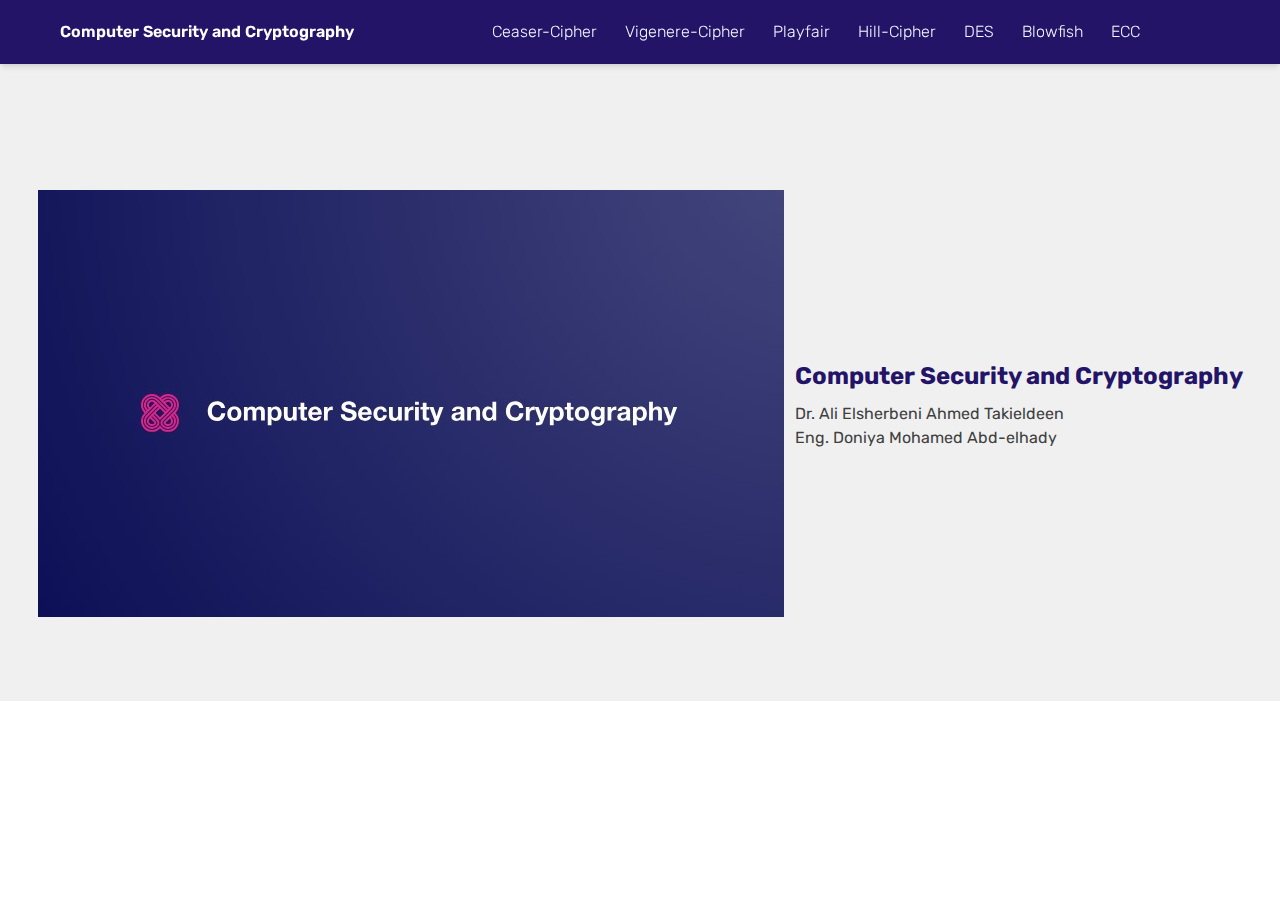
<file: index.html>
<!DOCTYPE html>
<html lang="en">
<head>
    <meta charset="UTF-8">
    <meta name="viewport" content="width=device-width, initial-scale=1.0">
    <title>Computer Security and Cryptography</title>
    <link rel="icon" type="image/png" href="./WhatsApp Image 2023-12-21 at 14.41.26_11beeaa2.jpg"/> 
    <link rel="stylesheet" href="./index.css">
    <script src="https://code.jquery.com/jquery-3.6.4.min.js"></script>
</head>
<body>
    <header class="header" id="header">
        <nav class="navbar container">
           <a href="./index.html" class="brand">Computer Security and Cryptography</a>
           <div class="burger" id="burger">
              <span class="burger-line"></span>
              <span class="burger-line"></span>
              <span class="burger-line"></span>
           </div>
           <span class="overlay"></span>
           <div class="menu" id="menu">
              <ul class="menu-inner">
                 <li class="menu-item"><a class="menu-link" href="./Caesar Cipher/CaesarCipher.html">Ceaser-Cipher</a></li>
                 <li class="menu-item"><a class="menu-link" href="https://vigenere-cipher-visualized.surge.sh/">Vigenere-Cipher</a></li>
                 <li class="menu-item"><a class="menu-link" href="./Playfair/index.html">Playfair</a></li>
                 <li class="menu-item"><a class="menu-link" href="./Hill-Cipher/index.html">Hill-Cipher</a></li>
                 <li class="menu-item"><a class="menu-link" href="./DES/DES.html">DES</a></li>
                 <li class="menu-item"><a class="menu-link" href="./BlowFish/blowfish.html">Blowfish</a></li>
                 <li class="menu-item"><a class="menu-link" href="./ECC/index.html">ECC</a></li>
              </ul>
           </div>
           <span><i class="bx bx-search search-toggle"></i></span>
           <div class="search-block">
              <form class="search-form">
                 <span><i class="bx bx-arrow-back search-cancel"></i></span>
                 <input type="search" name="search" class="search-input" placeholder="Search here...">
              </form>
           </div>
        </nav>
     </header>

     <!-- New section after the header -->
     <section class="content-section">
        <img src="./WhatsApp Image 2023-12-21 at 14.41.26_11beeaa2.jpg" alt="Your Image" class="section-image">
        <div class="section-text">
            <h2>Computer Security and Cryptography</h2>
            <p>Dr. Ali Elsherbeni Ahmed Takieldeen</p>
            <p>Eng. Doniya Mohamed Abd-elhady</p>
        </div>
    </section>

     
    <script src="./script.js"></script>
</body>
</html>
</file>
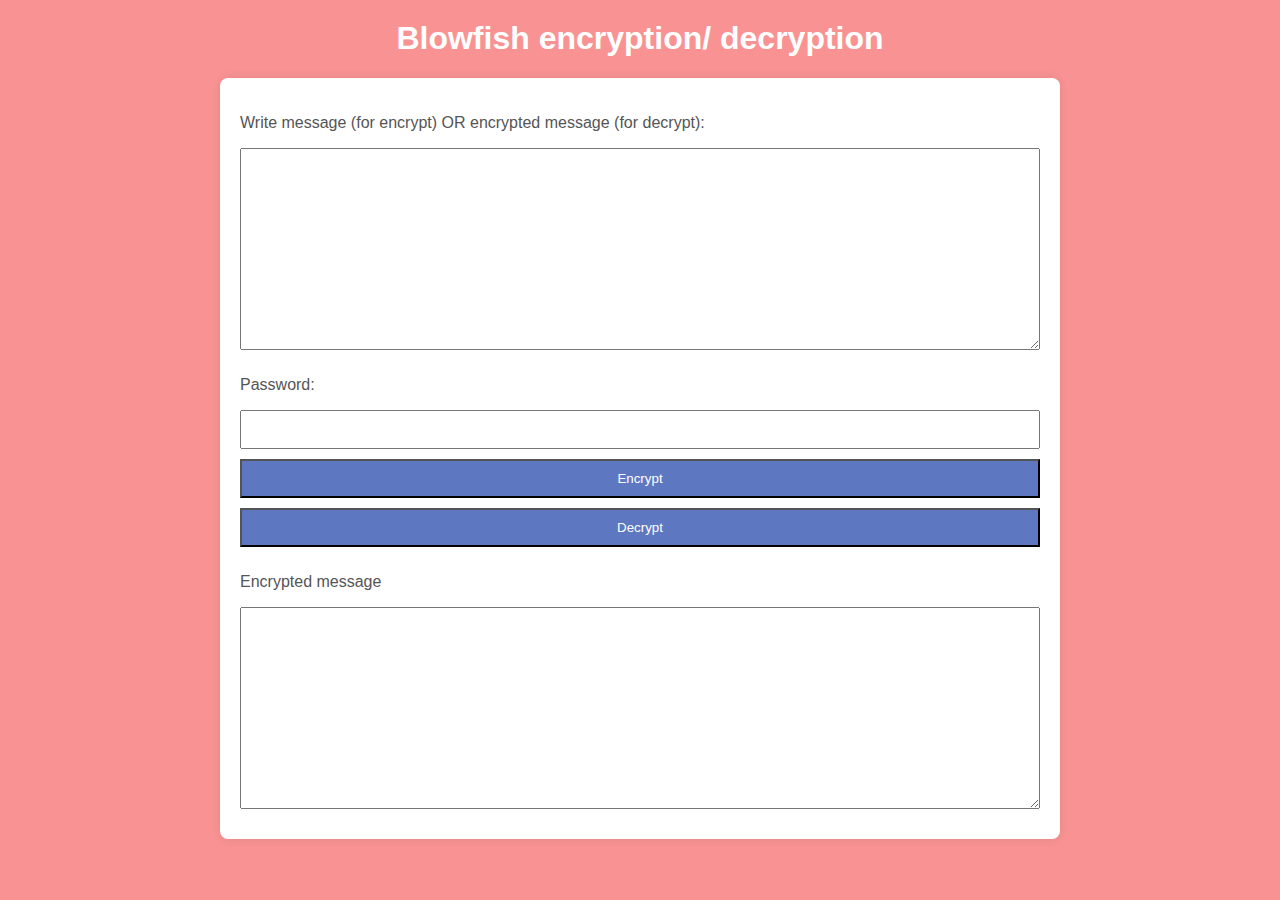
<file: BlowFish/index.html>
<html>
<head>
  <title>blowfish</title>
  <meta http-equiv="content-type" content="text/html; charset=utf-8" />
  <link rel="stylesheet" href="./style.css">
  <link rel="icon" type="image/png" href="./256px-orange_blue_symmetric_cryptography_en.svg.png"/> 
  <script type="text/javascript" src="http://yandex.st/jquery/1.4.2/jquery.min.js"></script>
  <script type="text/javascript" src="./blowfish.js"></script>
</head>
<body>
  <h1>Blowfish encryption/ decryption</h1>
  <form>
    <p>Write message (for encrypt) OR encrypted message (for decrypt):</p>
    <textarea name="text" rows="12" cols="70"></textarea><br/>
    <p>Password:</p>
    <input type="text" name="password" size="56" /><br/>
    <input type="submit" name="encrypt" value="Encrypt">
    <input type="submit" name="decrypt" value="Decrypt"><br/>
    
    <p>Encrypted message</p>
    <textarea name="result" rows="12" cols="70"></textarea>
  </form>

  <script type="text/javascript">
    $(function() {
      $('input[name=encrypt]').submit(function(event) {
        event.preventDefault();
      });

      $('input[name=encrypt]').click(function(event) {
        try {
          var key = $('input[name=password]').val();
          var text = $('textarea[name=text]').val();

          var bf = new Blowfish(key);

          var res = bf.encrypt(text);


          res = bf.base64Encode(res);
          $('textarea[name=result]').val(res);
        } catch(ex) {
          if (window.console && console.log) {
            console.log(ex)
          }
        }

        return false;
      });
      $('input[name=decrypt]').click(function() {
        try {
          var key = $('input[name=password]').val();
          var text = $('textarea[name=text]').val();

          var bf = new Blowfish(key);

          text = bf.base64Decode(text);

          var res = bf.decrypt(text);
          res = bf.trimZeros(res);

          $('textarea[name=result]').val(res);
        } catch(ex) {
          if (window.console && console.log) {
            console.log(ex)
          }
        }

        return false;
      });
    });
  </script>

</body>
</html>
</file>
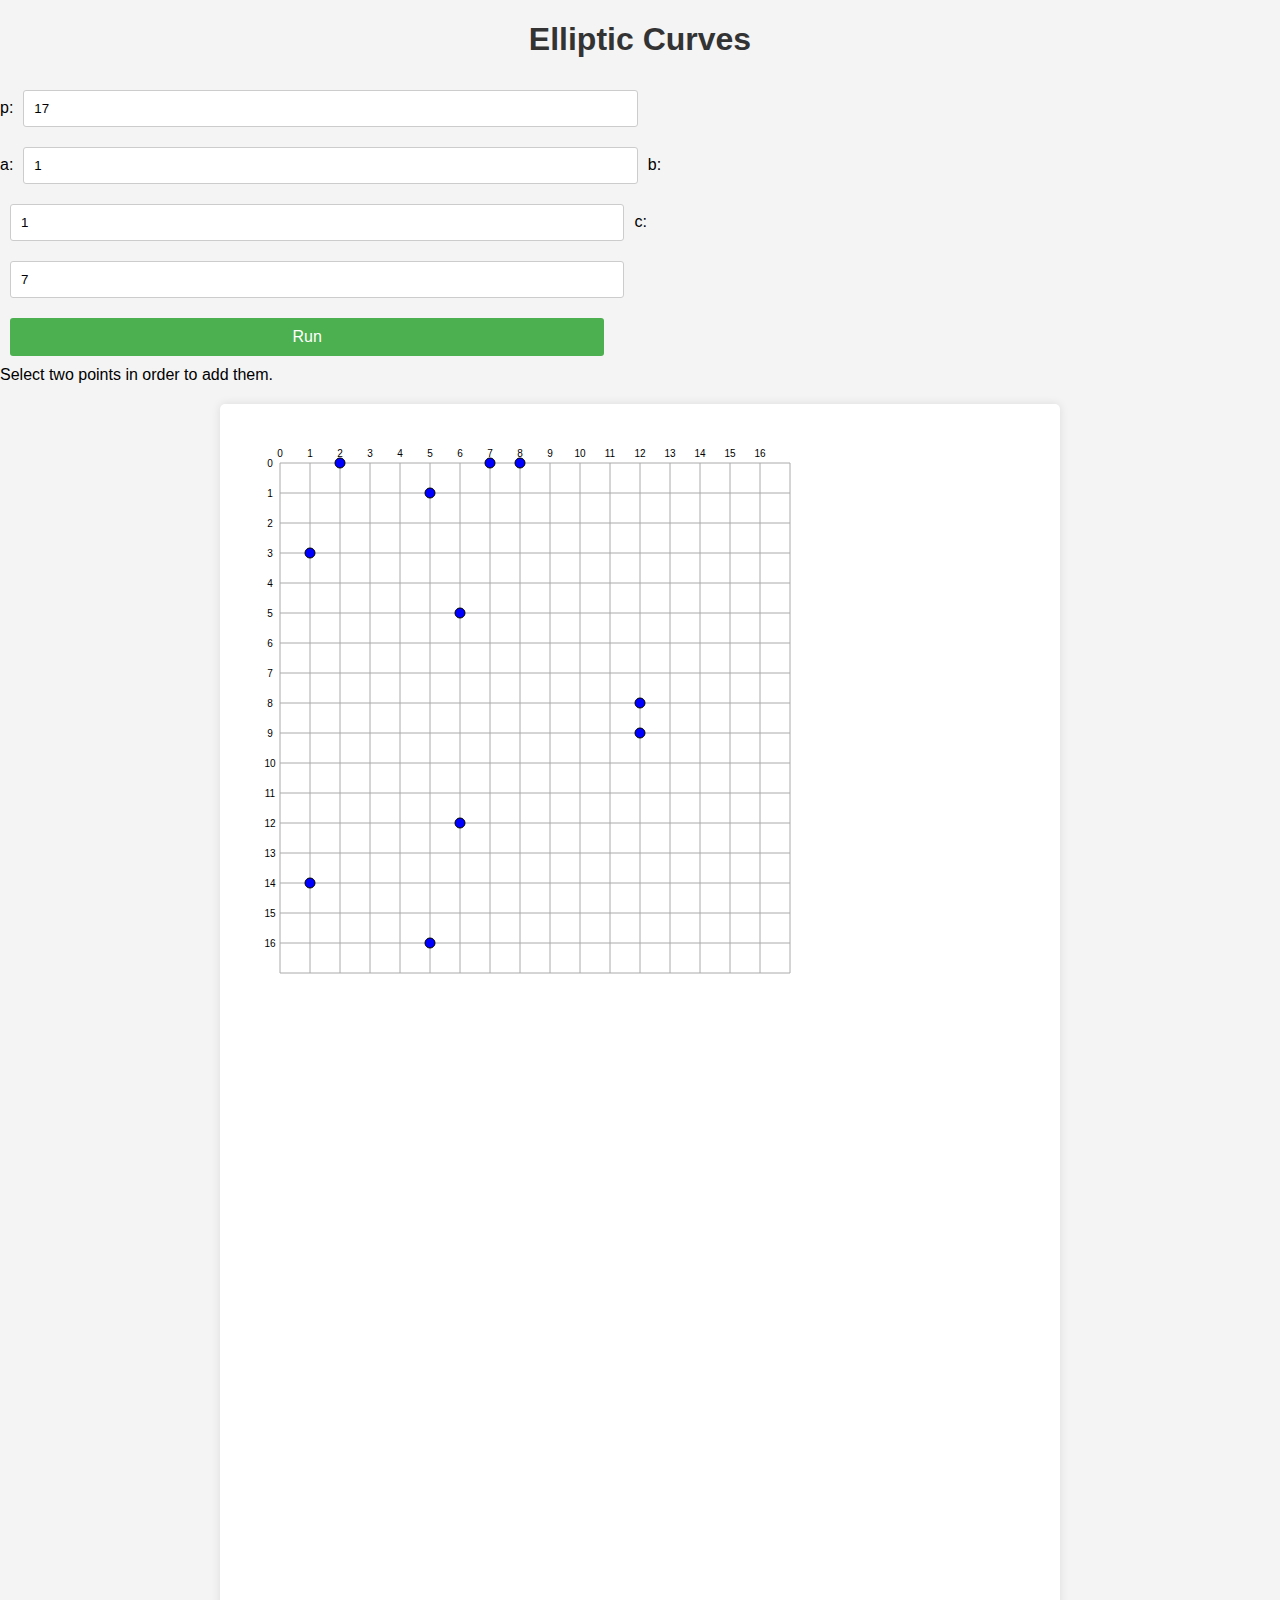
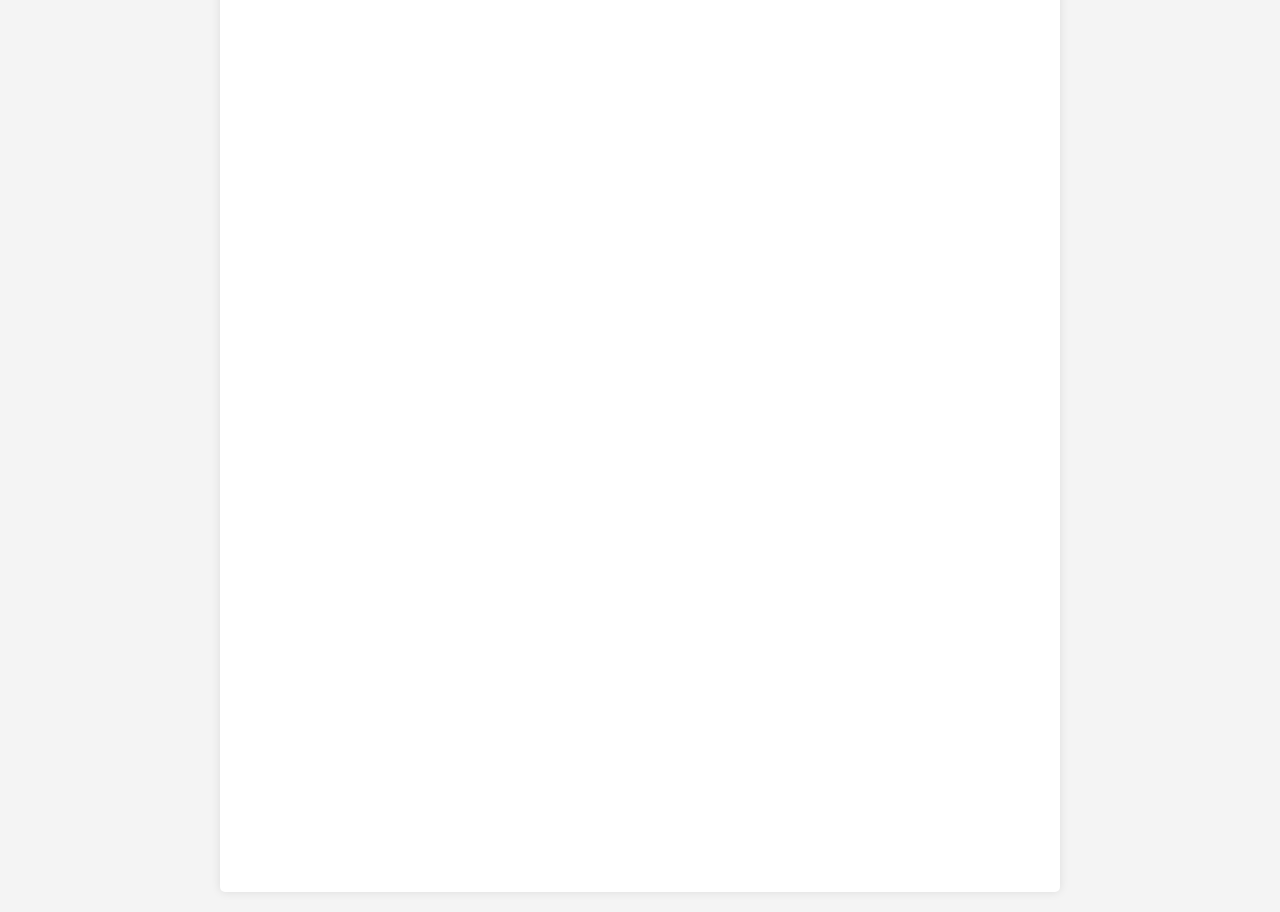
<file: ECC/index.html>
<!DOCTYPE html>
<html lang="en">
    <head>
        <meta charset="utf-8">
        <title> Elliptic Curves</title>
        <link rel="icon" type="image/png" href="./ECC_Icon.png"/> 
        <link rel="stylesheet" href="./style.css">
        <style media="screen">
            #holder {
                width: 2048px;
                height: 2048px;
            }
        </style>
        <script src="./resources/raphael.js"></script>
        <script src="./resources/ecc.js"></script>
        <script>
            window.onload = function () {
                var paper = Raphael("holder", 2048, 2048),
                    btn = document.getElementById("run"),
                    cd = document.getElementById("code");

                var a_elem = document.getElementById("a"),
                    b_elem = document.getElementById("b"),
                    c_elem = document.getElementById("c");

                (btn.onclick = function () {
                    paper.clear();
                    var p = parseInt(cd.value),
                        a = parseInt(a_elem.value),
                        b = parseInt(b_elem.value),
                        c = parseInt(c_elem.value);

                    drawGrid(p, paper);

                    var curve = new Curve(p, a, b, c);

                    var markers = new Array(p);
                    for(var x = 0; x < p; x++) {
                        markers[x] = new Array(p);
                    }

                    for(var x = 0; x < p; x++) {
                        for(var y = 0; y < p; y++) {
                            var current = new Point(x, y);
                            if (isElem(current, curve)) {
                                markers[x][y] = new Marker(paper, current);
                                markers[x][y].draw(function(point) {
                                    if (P1 == null) {
                                        P1 = point;
                                        P1_marker = paper.circle(
                                            xoffset + point.x * grid,
                                            yoffset + point.y * grid, 5).attr("fill", "#FF0000");
                                    } else {
                                        P2 = point;
                                        P2_marker = paper.circle(xoffset + point.x * grid,
                                                yoffset + point.y * grid, 5).attr("fill", "#FF0000");

                                        var C = add(P1, P2, curve);
                                        animateRay(P1, P2, curve, paper);
                                    }
                                });
                            }
                        }
                    }
                })();
            };
        </script>
    </head>
    <body>
        <h1> Elliptic Curves</h1>
        <div>p:<input id="code" type="text" value="17"></input></div>
        <div>a:<input id="a" type="text" value="1"></input>b:<input id="b" type="text" value="1"></input>c:<input id="c" type="text" value="7"></input></div>
        <div><button id="run" type="button">Run</button></div>
        <div>Select two points in order to add them.</div>
        <div id="holder"></div>
    </body>
</html>
</file>
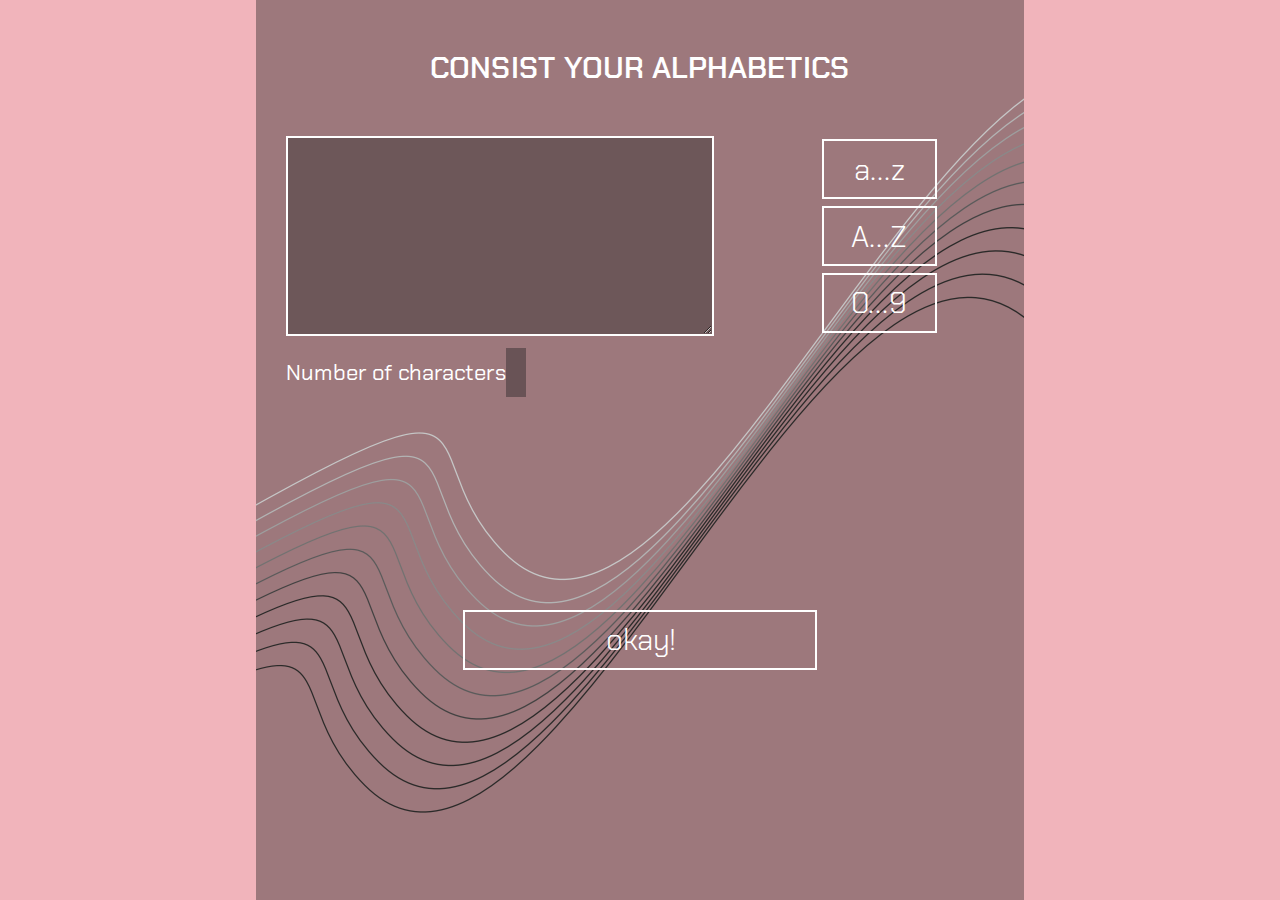
<file: Hill-Cipher/index.html>
<!DOCTYPE html>
<html style="width: 100%; height: 100%;">

<head>
    <meta charset="utf-8" />
    <meta http-equiv="X-UA-Compatible" content="IE=edge">
    <title>hill cipher</title>
    <link rel="icon" type="image/png" href="./1_1YyEPXrGr5MwON1XQFWlTQ.png"/> 
    <meta name="viewport" content="width=device-width, initial-scale=1">
    <link rel="stylesheet" media="screen" href="./style.css" />
    <link rel="stylesheet" media="screen" href="./alert.css">
</head>

<body>
    <div class="container">
        <h1 class="title">consist your alphabetics</h1>
        <!-- <p class="note">take a space between each character even if it is a space <br/>*order matters*</p> -->
        <div class="txtDiv">
            <textarea name="alphabetics" id="alphaTxt" rows="20"></textarea>
            <div class="btnsDiv">
                <button>a...z</button>
                <button>A...Z</button>
                <button>0...9</button>
            </div>
        </div>
        <p class="info">Number of characters <span id="numCharTxt"></span></p>
        <button id="okayBtn">okay!</button>
    </div>

    <div class="container hide">
        <h1 class="title">Enter your key</h1>
        <div class="matrixDiv">
            <input type="text">
            <input type="text">
            <input type="text">
            <input type="text">
            <input type="text">
            <input type="text">
            <input type="text">
            <input type="text">
            <input type="text">
        </div>
        <button id="goBtn">GO!</button>
    </div>

    <div class="container hide">
        <div class="tabsDiv">
            <img src="lock.png" alt="encryption icon" width="100" height="80">
            <img src="unlock.png" alt="decryption icon" width="100" height="80">
        </div>
        <h2 id="title1">Enter Plain Text</h3>
        <textarea cols="30" rows="7" id="txt1"></textarea>
        <button id="actionBtn">encrypt</button>
        <h2 id="title2">Cipher Text</h3>
        <textarea cols="30" rows="7" id="txt2" disabled></textarea>
    </div>

    <div class="hide" id="alertContainer">
        <div class="position-absolute" id="alert">
            <span>
                <!-- correct: class="fas fa-check text-success" warning: class="fas fa-times text-danger" -->
                <i class="fas" id="alertIcon"></i>
            </span>
            <span id="alertMessage"></span>
        </div>
    </div>

    <script src="./main.js"></script>
</body>

</html>
</file>
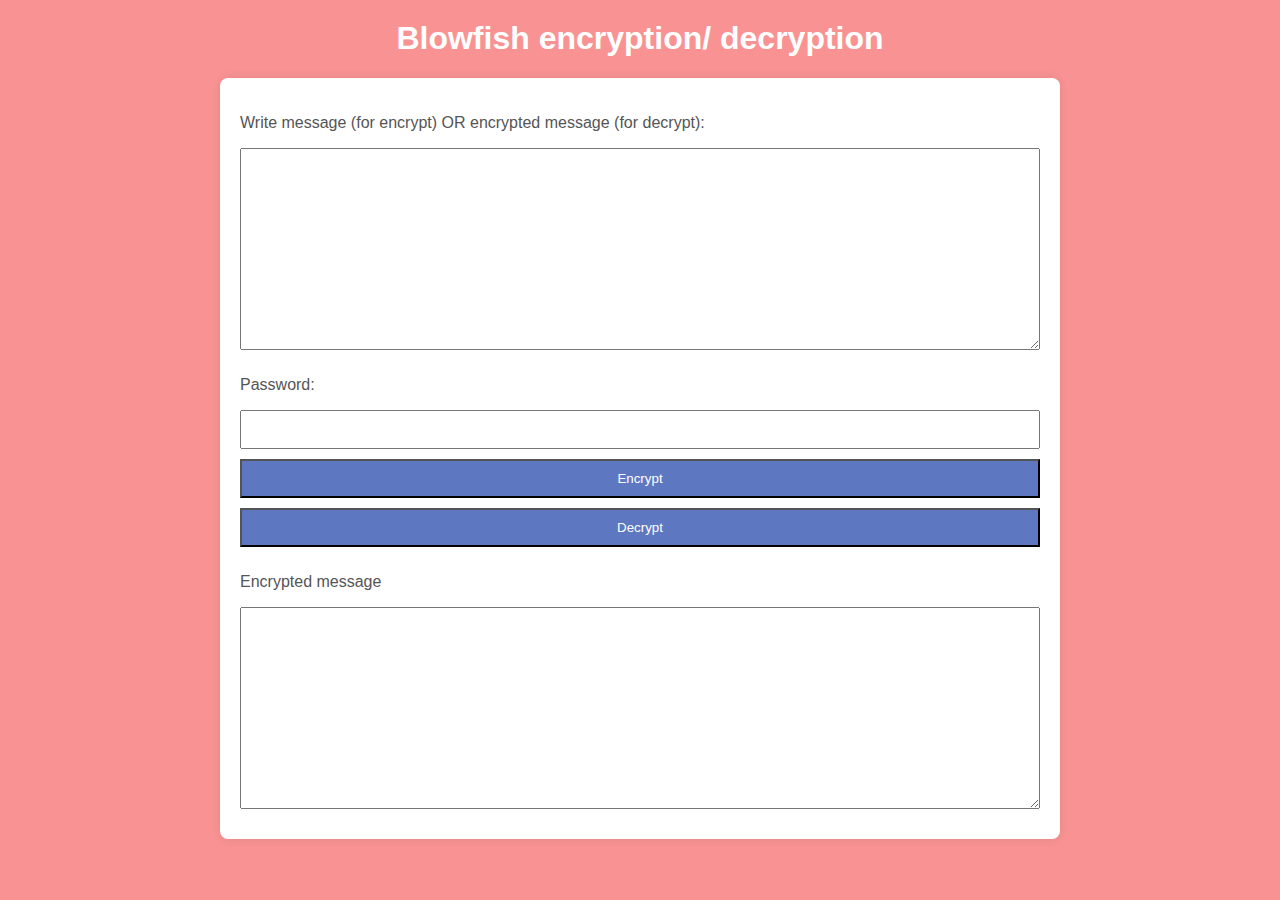
<file: BlowFish/blowfish.html>
<html>
<head>
  <title>blowfish</title>
  <meta http-equiv="content-type" content="text/html; charset=utf-8" />
  <link rel="stylesheet" href="./style.css">
  <link rel="icon" type="image/png" href="./256px-orange_blue_symmetric_cryptography_en.svg.png"/> 
  <script type="text/javascript" src="http://yandex.st/jquery/1.4.2/jquery.min.js"></script>
  <script type="text/javascript" src="./blowfish.js"></script>
  <script src="https://code.jquery.com/jquery-3.6.4.min.js"></script>
</head>
<body>
  <h1>Blowfish encryption/ decryption</h1>
  <form>
    <p>Write message (for encrypt) OR encrypted message (for decrypt):</p>
    <textarea name="text" rows="12" cols="70"></textarea><br/>
    <p>Password:</p>
    <input type="text" name="password" size="56" /><br/>
    <input type="submit" name="encrypt" value="Encrypt">
    <input type="submit" name="decrypt" value="Decrypt"><br/>
    
    <p>Encrypted message</p>
    <textarea name="result" rows="12" cols="70"></textarea>
  </form>

  <script src="./blowfish.js"></script>
</body>
</html>
</file>
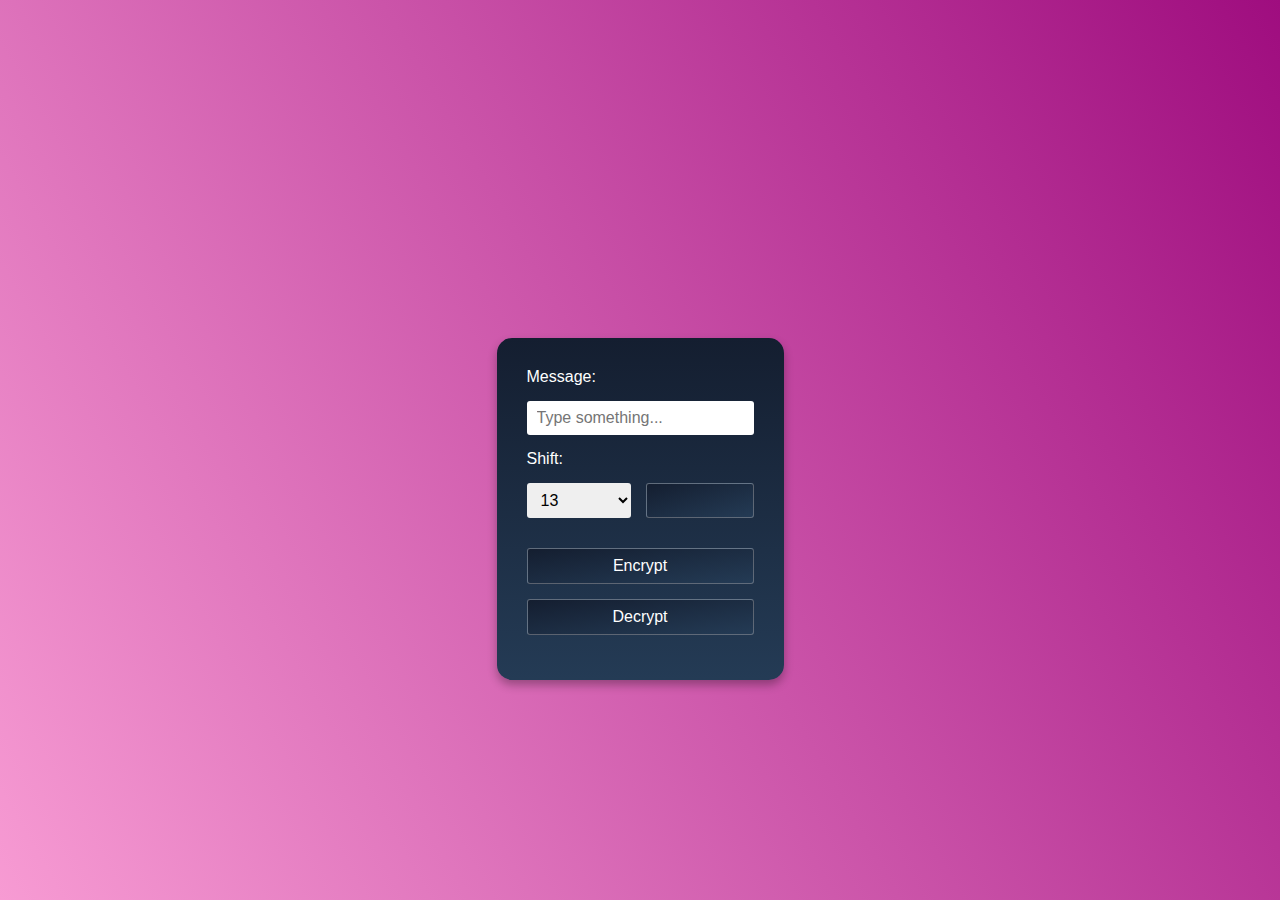
<file: Caesar Cipher/CaesarCipher.html>
<!DOCTYPE html>
<html lang="en">
<head>
    <meta charset="UTF-8">
    <meta name="viewport" content="width=device-width, initial-scale=1.0">
    <title>Caesar-Cipher</title>
    <link rel="icon" type="image/png" href="./1792163.png"/> 
    <link rel="stylesheet" href="./CaesarCipher.css">
</head>
<body>
    <div id="container">
        <h1>Caesar Cipher</h1>
        <div class="panel">
          <label>Message:</label>
          <input id="inputText" type="text" placeholder="Type something..." />
          <label>Shift:</label>
          <div class="row">
            <select name="shifts" id="shift">
              <option value="1">1</option>
              <option value="2">2</option>
              <option value="3">3</option>
              <option value="4">4</option>
              <option value="5">5</option>
              <option value="6">6</option>
              <option value="7">7</option>
              <option value="8">8</option>
              <option value="9">9</option>
              <option value="10">10</option>
              <option value="11">11</option>
              <option value="12">12</option>
              <option value="13" selected>13</option>
              <option value="14">14</option>
              <option value="15">15</option>
              <option value="16">16</option>
              <option value="17">17</option>
              <option value="18">18</option>
              <option value="19">19</option>
              <option value="20">20</option>
              <option value="21">21</option>
              <option value="22">22</option>
              <option value="23">23</option>
              <option value="24">24</option>
              <option value="25">25</option>
            </select>
            <button class="btn" id="clipboard">
              <i class="far fa-clipboard"></i>
            </button>
          </div>
          <button onclick="caesarShift(inputText.value, shift.value)">
            Encrypt
          </button>
          <button onclick="decrypt(inputText.value)">
            Decrypt
          </button>
        </div>
      </div>
      <script src="./CaesarCipher.js"></script>
</body>
</html>
</file>
<file: index.css>
@import url("https://fonts.googleapis.com/css2?family=Rubik:wght@400;500;600;700&display=swap");
:root {
  --color-black: hsl(0, 0%, 10%);
  --color-darks: hsl(0, 0%, 25%);
  --color-greys: hsl(0, 0%, 60%);
  --color-light: hsl(0, 0%, 95%);
  --color-white: hsl(0, 0%, 100%);
  --color-blue-100: hsl(217, 91%, 65%);
  --color-blue-200: hsl(221, 83%, 55%);
  --color-blue-300: hsl(224, 76%, 45%);
  --shadow-small: 0 1px 3px 0 rgba(0, 0, 0, 0.1),
     0 1px 2px 0 rgba(0, 0, 0, 0.06);
  --shadow-medium: 0 4px 6px -1px rgba(0, 0, 0, 0.1),
     0 2px 4px -1px rgba(0, 0, 0, 0.06);
  --shadow-large: 0 10px 15px -3px rgba(0, 0, 0, 0.1),
     0 4px 6px -2px rgba(0, 0, 0, 0.05);
}

*,
*::before,
*::after {
  padding: 0;
  margin: 0;
  box-sizing: border-box;
  list-style: none;
  list-style-type: none;
  text-decoration: none;
  -webkit-font-smoothing: antialiased;
  -moz-osx-font-smoothing: grayscale;
  text-rendering: optimizeLegibility;
}

html {
  font-size: 100%;
  box-sizing: inherit;
  scroll-behavior: smooth;
  height: -webkit-fill-available;
}

body {
  font-family: "Rubik", ui-sans-serif, system-ui, -apple-system, sans-serif;
  font-size: 1rem;
  font-weight: 400;
  line-height: 1.5;
  color: var(--color-black);
  background-color: var(--color-white);
}

main {
  overflow: hidden;
}

a,
button {
  cursor: pointer;
  border: none;
  outline: none;
  background: none;
  text-transform: unset;
}

img,
video {
  display: block;
  max-width: 100%;
  height: auto;
  object-fit: cover;
}

img {
  image-rendering: -webkit-optimize-contrast;
  image-rendering: -moz-crisp-edges;
  image-rendering: crisp-edges;
}

.section {
  margin: 0 auto;
  padding: 5rem 0 2rem;
}

.container {
  max-width: 75rem;
  height: auto;
  margin: 0 auto;
  padding: 0 1.25rem;
}

.brand {
  font-family: inherit;
  font-size: 1rem;
  font-weight: 600;
  line-height: 1.5;
  letter-spacing: 0px;
  color: #fff;
}
@media (max-width: 600px) {
  .brand {
      font-size: 13px;
  }
}

.header {
  position: fixed;
  left: 0;
  top: 0;
  width: 100%;
  height: auto;
  z-index: 10;
  margin: 0 auto;
  background-color: #241468;
  box-shadow: var(--shadow-medium);
}

.navbar {
  position: relative;
  display: flex;
  flex-direction: row;
  align-items: center;
  justify-content: space-between;
  width: 100%;
  height: 4rem;
  margin: 0 auto;
}

.menu {
  position: fixed;
  top: 0;
  left: -100%;
  width: 80%;
  height: 100%;
  z-index: 10;
  overflow-y: auto;
  background-color: var(--color-white);
  box-shadow: var(--shadow-medium);
  transition: all 0.5s ease-in-out;
}
.menu.is-active {
  top: 0;
  left: 0;
  background-color: #EA1179;
}
.menu-inner {
  display: flex;
  flex-direction: column;
  row-gap: 1.25rem;
  margin: 1.25rem;
}
.menu-link {
  font-family: inherit;
  font-size: 1rem;
  font-weight: 300;
  line-height: 1.5;
  color: #F3F8FF;
  transition: all 0.3s ease;
}
.menu-link:hover {
  color: #F5E8C7;
}
@media only screen and (min-width: 48rem) {
  .menu {
    position: relative;
    top: 0;
    left: 0;
    width: auto;
    height: auto;
    margin-left: auto;
    background: none;
    box-shadow: none;
  }
  .menu-inner {
    display: flex;
    flex-direction: row;
    column-gap: 1.75rem;
    margin: 0 auto;
    margin-right: 5rem;
  }
  .menu-link {
    text-transform: capitalize;
  }
  .menu-block {
    margin-left: 2rem;
  }
}

.burger {
  position: relative;
  display: block;
  cursor: pointer;
  order: -1;
  width: 1.6rem;
  height: auto;
  border: none;
  outline: none;
  visibility: visible;
}
.burger-line {
  display: block;
  cursor: pointer;
  width: 100%;
  height: 2px;
  margin: 6px auto;
  transform: rotate(0deg);
  border-radius: 1rem;
  background: #fff;
}
@media only screen and (min-width: 48rem) {
  .burger {
    display: none;
    visibility: hidden;
  }
}

.overlay {
  position: fixed;
  top: 0;
  left: 0;
  width: 100%;
  height: 100%;
  z-index: 9;
  opacity: 0;
  visibility: hidden;
  background-color: rgba(0, 0, 0, 0.6);
  transition: all 0.3s ease-in-out;
}
.overlay.is-active {
  display: block;
  opacity: 1;
  visibility: visible;
}

.search-toggle, .search-cancel {
  display: block;
  cursor: pointer;
  font-size: 1.45rem;
  line-height: inherit;
  color: var(--color-black);
}
.search-block {
  position: fixed;
  top: 0;
  right: -100%;
  width: 100%;
  height: 100%;
  z-index: 10;
  overflow: hidden;
  background-color: var(--color-white);
  transition: all 0.35s ease-in-out;
}
.search-block.is-active {
  top: 0;
  right: 0;
}
.search-form {
  display: flex;
  align-items: center;
  column-gap: 0.75rem;
  padding: 0.75rem 1rem;
}
.search-input {
  display: block;
  font-family: inherit;
  font-size: 1rem;
  font-weight: 400;
  line-height: 1.5;
  width: 100%;
  height: auto;
  padding: 0.65rem 1.25rem;
  border: none;
  outline: none;
  border-radius: 0.25rem;
  color: var(--color-black);
  background-color: var(--color-light);
}
.search-input::-webkit-search-decoration, .search-input::-webkit-search-cancel-button {
  display: none;
  visibility: hidden;
}

.content-section {
    display: flex;
    flex-direction: column;
    align-items: center;
    padding: 2rem;
    background-color: #f0f0f0;
    padding-top: 190px;
    padding-bottom: 84px;
}

.section-image {
    max-width: 100%;
    height: auto;
}

.section-text {
    text-align: center;
}

.section-text h2 {
    font-size: 1.5rem;
    margin-bottom: 0.5rem;
    color: #241468;
}

.section-text p {
    font-size: 1rem;
    margin: 0;
    color: var(--color-darks);
    white-space: nowrap;
    overflow: hidden;
    animation: typewriter 2s steps(40) forwards;
}

/* Responsive Styles */
@media only screen and (min-width: 768px) {
    .content-section {
        flex-direction: row;
        justify-content: space-around;
        align-items: center;
    }

    .section-text {
        text-align: left;
    }
}
@keyframes typewriter {
    from {
        width: 0;
    }
    to {
        width: 100%;
    }
}
</file>
<file: BlowFish/style.css>
/* Styles go here */

body {
    font-family: Arial, sans-serif;
    background-color: #f99393;
    margin: 0;
    padding: 0;
}

h1 {
    margin-top: 20px;
    text-align: center;
    color: #fff;
}

form {
    max-width: 800px;
    margin: 20px auto;
    background-color: #fff;
    padding: 20px;
    border-radius: 8px;
    box-shadow: 0 0 10px rgba(0, 0, 0, 0.1);
}

p {
    color: #555;
}

textarea, input {
    width: 100%;
    padding: 10px;
    margin-bottom: 10px;
    box-sizing: border-box;
}

input[type="submit"] {
    background-color: #5E77C1;
    color: #fff;
    cursor: pointer;
}

textarea[name="result"] {
    resize: vertical;
}

@media only screen and (max-width: 600px) {
    form {
        padding: 10px;
    }
}
</file>
<file: ECC/style.css>
body {
    font-family: 'Arial', sans-serif;
    margin: 0;
    padding: 0;
    background-color: #f4f4f4;
}

h1 {
    text-align: center;
    color: #333;
}

#holder {
    max-width: 800px;
    margin: 20px auto;
    background-color: #fff;
    box-shadow: 0 0 10px rgba(0, 0, 0, 0.1);
    padding: 20px;
    border-radius: 5px;
}

/* Responsive Input Fields */
input {
    width: 100%;
    box-sizing: border-box;
    margin: 10px 0;
    padding: 10px;
    border: 1px solid #ccc;
    border-radius: 3px;
}

/* Responsive Button */
#run {
    width: 100%;
    box-sizing: border-box;
    margin: 20px 0;
    padding: 10px;
    background-color: #4caf50;
    color: #fff;
    border: none;
    border-radius: 3px;
    cursor: pointer;
    font-size: 16px;
}

/* Responsive Layout for Inputs and Button */
@media only screen and (min-width: 600px) {
    input, #run {
        width: 48%;
        margin: 10px;
    }

    #run {
        width: calc(48% - 20px);
    }
}

/* Responsive Grid for Smaller Screens */
@media only screen and (max-width: 600px) {
    #holder {
        width: 90%;
    }

    input, #run {
        width: 100%;
    }
}
</file>
<file: Hill-Cipher/style.css>
@font-face {
    font-family: 'Chakra Petch';
    src: url('fonts/ChakraPetch-Light.woff2') format('woff2'),
        url('fonts/ChakraPetch-Light.woff') format('woff');
    font-weight: 300;
    font-style: normal;
}

@font-face {
    font-family: 'Chakra Petch';
    src: url('fonts/ChakraPetch-Regular.woff2') format('woff2'),
        url('fonts/ChakraPetch-Regular.woff') format('woff');
    font-weight: normal;
    font-style: normal;
}

@font-face {
    font-family: 'Chakra Petch';
    src: url('fonts/ChakraPetch-Medium.woff2') format('woff2'),
        url('fonts/ChakraPetch-Medium.woff') format('woff');
    font-weight: 500;
    font-style: normal;
}

@font-face {
    font-family: 'Chakra Petch';
    src: url('fonts/ChakraPetch-SemiBold.woff2') format('woff2'),
        url('fonts/ChakraPetch-SemiBold.woff') format('woff');
    font-weight: 600;
    font-style: normal;
}

* {
    box-sizing: border-box;
    -moz-box-sizing: border-box;
    -webkit-box-sizing: border-box;
    color: white;
    font-family: 'Chakra Petch';
}

.hide{
    display: none !important;
}

body {
    /* background-image: url(hacker-back-slow.gif); */
    width: 100%;
    height: 100%;
    margin: 0%;
    padding: 0%;
    background-color: #F1B4BB;
}

.container {
    background-image: url(network-lines.png);
    background-position: center;
    background-repeat: no-repeat;
    width: 60%;
    height: 100%;
    margin: auto;
    min-width: 300px;
    background-color: rgba(33, 33, 33, 0.404);
    padding: 30px;
    display: flex;
    flex-direction: column;
}

.title {
    line-height: 1.2;
    text-align: center;
    font-size: 30px;
    text-transform: uppercase;
    margin-bottom: 50px;
}

.txtDiv {
    display: flex;
    flex-direction: row;
    background: rgba(0, 0, 0, 0);
    width: 100%;
}

#alphaTxt {
    width: 65%;
    margin: 0%;
    background-color: rgba(33, 33, 33, 0.384);
    color: white;
    font-size: 20px;
    border: #fff solid 2px;
    padding: 10px;
}

.btnsDiv {
    display: flex;
    flex-direction: column;
    justify-content: space-around;
    margin-left: 50px;
    width: 35%;
}

.btnsDiv button {
    width: 80%;
    height: 50px;
    background-color: rgba(33, 33, 33, 0.418);
    border-color: rgba(0, 0, 0, 0.521);
    font-size: 20px;
    color: #fff;
}

.info{
    font-size: 22px;
}

.info span{
    background-color: rgba(33, 33, 33, 0.418);
    border-color: rgba(0, 0, 0, 0.521);
    font-size: 22px;
    padding: 10px;
}

.container button{
    background-color: #00000000;
    border: rgb(255, 255, 255) solid 2px;
    width: 50%;
    height: 60px;
    margin: auto;
    font-size: 30px;
    font-weight: lighter;
}

.matrixDiv{
    display: grid;
    grid-template-columns: 1fr 1fr 1fr;
    grid-template-rows: 1fr 1fr;
    grid-template-areas: ". . ." ". . .";
    margin: auto;
}

.matrixDiv input{
    margin: 20px;
    height: 80px;
    width: 80px;
    font-size: 30px;
    text-align: center;
    color: #000000
}

.matrixDiv input:focus{
    background-color: rgb(0, 166, 81);
}

.tabsDiv{
    display: flex;
    flex-direction: row;
    justify-content: space-evenly;
    opacity: 1;
}

.tabsDiv img:hover{
    opacity: 0.5;
    cursor: pointer;
}

.container:nth-child(3) textarea{
    border-radius: 2em;
    background: transparent;
    border: #02ff02 solid 2px;
    padding: 20px;
    font-size: 20px;
}

.container:nth-child(3) button{
    margin-right: 0%;
    width: 30%;
}
/* Default styles for larger screens */
.container {
    width: 60%;
}

/* Media query for screens with a maximum width of 768 pixels (tablets) */
@media only screen and (max-width: 768px) {
    .container {
        width: 80%;
    }
}

/* Media query for screens with a maximum width of 480 pixels (phones) */
@media only screen and (max-width: 480px) {
    .container {
        width: 100%;
    }

    .btnsDiv {
        flex-direction: column; /* Change the button layout to vertical */
        margin-left: 0; /* Remove the left margin */
    }

    .btnsDiv button {
        width: 100%; /* Make buttons full width */
        margin-bottom: 10px; /* Add some spacing between buttons */
    }

    .matrixDiv input {
        width: 60px; /* Adjust input size for smaller screens */
        height: 60px;
        font-size: 16px; /* Adjust font size for smaller screens */
    }
}
#alphaTxt {
    width: 65%;
    height: 200px;
    margin: 0%;
    background-color: rgba(33, 33, 33, 0.384);
    color: white;
    font-size: 20px;
    border: #fff solid 2px;
    padding: 10px;
}
</file>
<file: Hill-Cipher/alert.css>
#alertContainer{
    position: absolute;
    width: 100%;
    margin: auto;
    top: 5%;
    left: 40%;
}

#alert {
    top: 10%;
    left: 40%;
    width: 400px;
    border-radius: 5px 5px 0 0;
    -webkit-box-shadow: 0px 0px 133px -5px rgba(194, 194, 184, 1);
    -moz-box-shadow: 0px 0px 133px -5px rgba(194, 194, 184, 1);
    box-shadow: 0px 0px 133px -5px rgba(194, 194, 184, 1);
    padding: 50px;
    z-index: 1050;
    opacity: 1;
    background: #FFFFFF;
}

#alert span {
    padding: 10px;
    font-size: 1.5em;
    text-transform: uppercase;
    color: #5b5f5d;
    text-align: right;
}

/* animation */

.show-animation {
    animation: showAnimationFrames ease-in .3s;
    animation-iteration-count: 1;
    transform-origin: 50% 50%;
    animation-fill-mode: forwards;
    /*when the spec is finished*/
    -webkit-animation: showAnimationFrames ease-in .3s;
    -webkit-animation-iteration-count: 1;
    -webkit-transform-origin: 50% 50%;
    -webkit-animation-fill-mode: forwards;
    /*Chrome 16+, Safari 4+*/
    -moz-animation: showAnimationFrames ease-in .3s;
    -moz-animation-iteration-count: 1;
    -moz-transform-origin: 50% 50%;
    -moz-animation-fill-mode: forwards;
    /*FF 5+*/
    -o-animation: showAnimationFrames ease-in .3s;
    -o-animation-iteration-count: 1;
    -o-transform-origin: 50% 50%;
    -o-animation-fill-mode: forwards;
    /*Not implemented yet*/
    -ms-animation: showAnimationFrames ease-in .3s;
    -ms-animation-iteration-count: 1;
    -ms-transform-origin: 50% 50%;
    -ms-animation-fill-mode: forwards;
    /*IE 10+*/
}

@keyframes showAnimationFrames {
    0% {
        transform: translate(-25px, -201px);
    }
    100% {
        transform: translate(-27px, 160px);
    }
}

@-moz-keyframes showAnimationFrames {
    0% {
        -moz-transform: translate(-25px, -201px);
    }
    100% {
        -moz-transform: translate(-27px, 160px);
    }
}

@-webkit-keyframes showAnimationFrames {
    0% {
        -webkit-transform: translate(-25px, -201px);
    }
    100% {
        -webkit-transform: translate(-27px, 160px);
    }
}

@-o-keyframes showAnimationFrames {
    0% {
        -o-transform: translate(-25px, -201px);
    }
    100% {
        -o-transform: translate(-27px, 160px);
    }
}

@-ms-keyframes showAnimationFrames {
    0% {
        -ms-transform: translate(-25px, -201px);
    }
    100% {
        -ms-transform: translate(-27px, 160px);
    }
}

.hide-animation {
    animation: hideAnimationFrames ease-out 1s;
    animation-iteration-count: 1;
    transform-origin: 50% 50%;
    animation-fill-mode: forwards;
    /*when the spec is finished*/
    -webkit-animation: hideAnimationFrames ease-out 1s;
    -webkit-animation-iteration-count: 1;
    -webkit-transform-origin: 50% 50%;
    -webkit-animation-fill-mode: forwards;
    /*Chrome 16+, Safari 4+*/
    -moz-animation: hideAnimationFrames ease-out 1s;
    -moz-animation-iteration-count: 1;
    -moz-transform-origin: 50% 50%;
    -moz-animation-fill-mode: forwards;
    /*FF 5+*/
    -o-animation: hideAnimationFrames ease-out 1s;
    -o-animation-iteration-count: 1;
    -o-transform-origin: 50% 50%;
    -o-animation-fill-mode: forwards;
    /*Not implemented yet*/
    -ms-animation: hideAnimationFrames ease-out 1s;
    -ms-animation-iteration-count: 1;
    -ms-transform-origin: 50% 50%;
    -ms-animation-fill-mode: forwards;
    /*IE 10+*/
}

@keyframes hideAnimationFrames {
    0% {
        opacity: 1;
    }
    100% {
        opacity: 0;
    }
}

@-moz-keyframes hideAnimationFrames {
    0% {
        opacity: 1;
    }
    100% {
        opacity: 0;
    }
}

@-webkit-keyframes hideAnimationFrames {
    0% {
        opacity: 1;
    }
    100% {
        opacity: 0;
    }
}

@-o-keyframes hideAnimationFrames {
    0% {
        opacity: 1;
    }
    100% {
        opacity: 0;
    }
}

@-ms-keyframes hideAnimationFrames {
    0% {
        opacity: 1;
    }
    100% {
        opacity: 0;
    }
}
/* Default styles for larger screens */
#alertContainer {
    position: absolute;
    width: 100%;
    margin: auto;
    top: 5%;
    left: 40%;
}

#alert {
    top: 10%;
    left: 40%;
    width: 400px;
    padding: 50px;
}

/* Media query for screens with a maximum width of 768 pixels (tablets) */
@media only screen and (max-width: 768px) {
    #alertContainer {
        left: 20%;
    }

    #alert {
        width: 300px;
    }
}

/* Media query for screens with a maximum width of 480 pixels (phones) */
@media only screen and (max-width: 480px) {
    #alertContainer {
        left: 25%;
    }

    #alert {
        width: 250px;
        padding: 30px;
    }
}
</file>
<file: Caesar Cipher/CaesarCipher.css>
* {
    margin: 0;
    padding: 0;
    box-sizing: border-box;
  }
  
  body {
    font-family: "Muli", sans-serif;
    color: #fff;
  }
  
  #container {
    background-image: linear-gradient(60deg, #F79BD3 0%, #9F0D7F 100%);
    min-height: 100vh;
    display: flex;
    flex-direction: column;
    align-items: center;
    justify-content: center;
  }
  
  #container h3 span {
    color: #fff;
  }
  
  h1 {
    color: white; /* Fallback */
    /*Photo by Freepik on Freepik - https://www.freepik.com/free-vector/abstract-futuristic-wallpaper_6413324.htm*/
    background: url(https://image.freepik.com/free-vector/abstract-futuristic-wallpaper_23-2148398113.jpg)
      repeat;
    background-clip: text;
    -webkit-background-clip: text;
    -webkit-text-fill-color: transparent;
    text-transform: uppercase;
    letter-spacing: 5px;
    font-family: "Archivo Black", "Arial Black", sans-serif;
    font-size: 8vw;
  }
  
  h3 {
    color: lightsteelblue;
    letter-spacing: 1px;
    text-align: center;
    margin: 0px 0px 20px;
    padding: 0px 50px;
  }
  
  .row {
    display: flex;
    flex-direction: row;
  }
  
  .panel {
    background-image: linear-gradient(#141e30, #243b55);
    border-radius: 15px;
    box-shadow: 0 5px 10px rgba(0, 0, 0, 0.3);
    padding: 30px;
    margin: 15px;
  }
  
  .panel input,
  .panel button {
    border: none;
    border-radius: 3px;
    display: block;
    font-size: 16px;
    padding: 8px 10px;
    margin: 15px 0;
    width: 100%;
  }
  
  .panel select {
    border: none;
    border-radius: 3px;
    font-size: 16px;
    padding: 8px 10px;
    margin: 15px 0;
    width: 100%;
  }
  
  .panel .btn {
    font-size: 16px;
    padding: 8px 12px;
    margin-left: 15px;
    width: 100%;
  }
  
  .panel button {
    background-image: linear-gradient(to bottom right, #141e30, #243b55);
    border: 1px solid rgba(255, 255, 255, 0.3);
    color: #fff;
    cursor: pointer;
  }
  
  @media (max-width: 600px) {
    h3 {
      font-size: 14px;
      margin: 15px 0px 0px;
    }
  }
</file>
